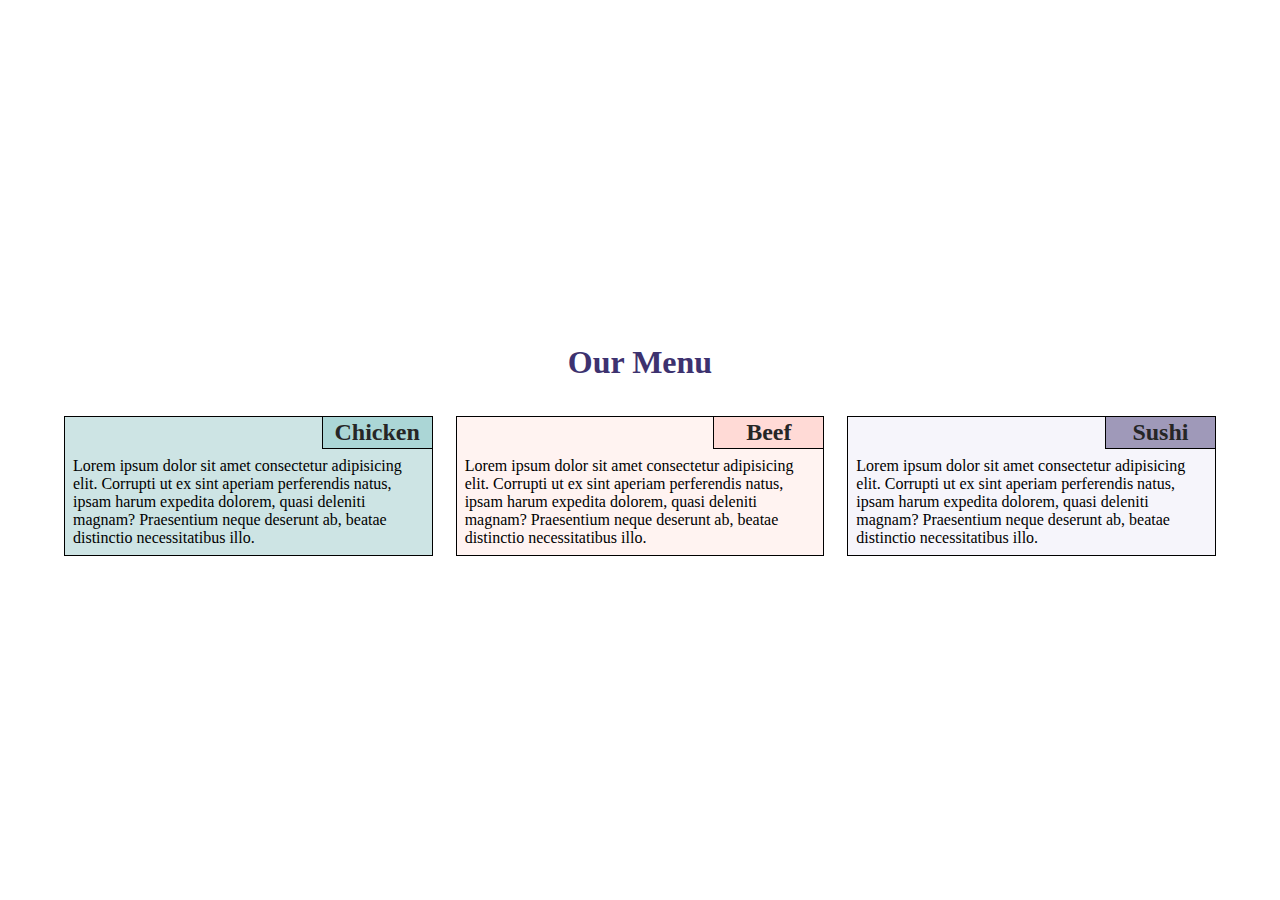
<file: mod2/index.html>
<!DOCTYPE html>
<html lang="en">

<head>
    <meta charset="UTF-8">
    <meta http-equiv="X-UA-Compatible" content="IE=edge">
    <meta name="viewport" content="width=device-width, initial-scale=1.0">
    <title>Module2 Assignment</title>
    <link rel="stylesheet" type="text/css" href="css/style.css">
</head>

<body>
    <div class="container">
        <h1>Our Menu</h1>
        <div class="menu">
            <div class="menu-item">
                <h2>Chicken</h2>
                <p>Lorem ipsum dolor sit amet consectetur adipisicing elit. Corrupti ut ex sint aperiam perferendis natus, ipsam harum expedita dolorem, quasi deleniti magnam? Praesentium neque deserunt ab, beatae distinctio necessitatibus illo.</p>
            </div>
            <div class="menu-item">
                <h2>Beef</h2>
                <p>Lorem ipsum dolor sit amet consectetur adipisicing elit. Corrupti ut ex sint aperiam perferendis natus, ipsam harum expedita dolorem, quasi deleniti magnam? Praesentium neque deserunt ab, beatae distinctio necessitatibus illo.</p>
            </div>
            <div class="menu-item">
                <h2>Sushi</h2>
                <p>Lorem ipsum dolor sit amet consectetur adipisicing elit. Corrupti ut ex sint aperiam perferendis natus, ipsam harum expedita dolorem, quasi deleniti magnam? Praesentium neque deserunt ab, beatae distinctio necessitatibus illo.</p>
            </div>
        </div>
    </div>
</body>

</html>
</file>
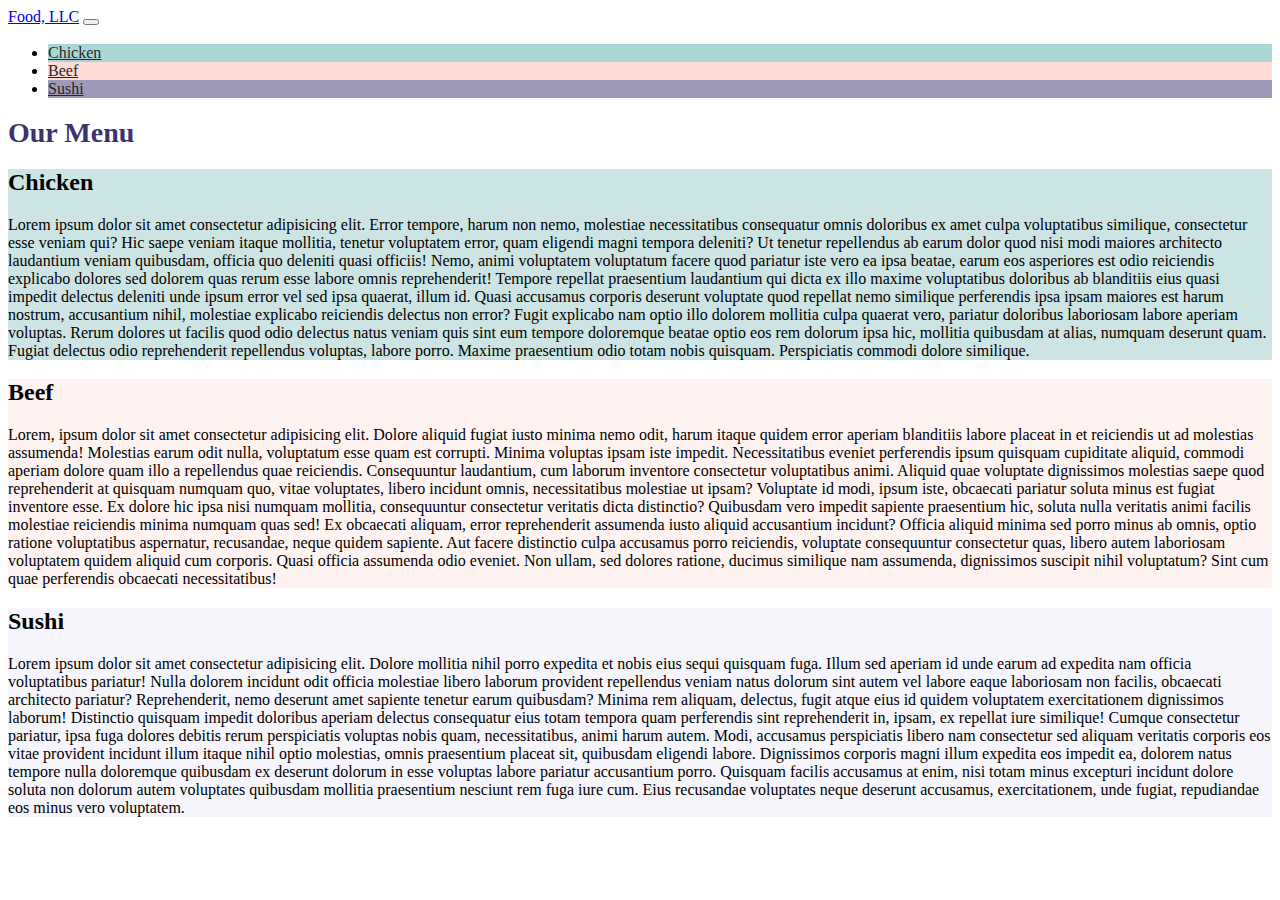
<file: mod3/index.html>
<!DOCTYPE html>
<html lang="en">

<head>
  <meta charset="UTF-8">
  <meta http-equiv="X-UA-Compatible" content="IE=edge">
  <meta name="viewport" content="width=device-width, initial-scale=1.0">
  <title>Module3 Assignment</title>
  <link href="https://cdn.jsdelivr.net/npm/bootstrap@5.0.1/dist/css/bootstrap.min.css" rel="stylesheet"
    integrity="sha384-+0n0xVW2eSR5OomGNYDnhzAbDsOXxcvSN1TPprVMTNDbiYZCxYbOOl7+AMvyTG2x" crossorigin="anonymous">
  <link rel="stylesheet" type="text/css" href="css/style.css">
</head>

<body>
  <header>
    <nav class="navbar navbar-expand-sm navbar-light bg-light">
      <div class="container-fluid">
        <a class="navbar-brand fw-bold" href="index.html">Food, LLC</a>
        <button class="navbar-toggler" type="button" data-bs-toggle="collapse" data-bs-target="#navbarNav"
          aria-controls="navbarNav" aria-expanded="false" aria-label="Toggle navigation">
          <span class="navbar-toggler-icon"></span>
        </button>
        <div class="collapse navbar-collapse" id="navbarNav">
          <ul class="navbar-nav text-center d-sm-none">
            <li class="nav-item">
              <a class="nav-link active" aria-current="page" href="#menuChicken">Chicken</a>
            </li>
            <li class="nav-item">
              <a class="nav-link" href="#menuBeef">Beef</a>
            </li>
            <li class="nav-item">
              <a class="nav-link" href="#menuSushi">Sushi</a>
            </li>
          </ul>
        </div>
      </div>
    </nav>
  </header>

  <div id="mainContent" class="container">
    <h1 class="text-center mt-3">Our Menu</h1>
    <div class="row menu">
      <div id="menuChicken" class="col-12 menu-item border border-dark mt-3">
        <h2 class="text-center mt-1">Chicken</h2>
        <p class="text-start">Lorem ipsum dolor sit amet consectetur adipisicing elit. Error tempore, harum non nemo,
          molestiae necessitatibus consequatur omnis doloribus ex amet culpa voluptatibus similique, consectetur esse
          veniam qui? Hic saepe veniam itaque mollitia, tenetur voluptatem error, quam eligendi magni tempora deleniti?
          Ut tenetur repellendus ab earum dolor quod nisi modi maiores architecto laudantium veniam quibusdam, officia
          quo deleniti quasi officiis! Nemo, animi voluptatem voluptatum facere quod pariatur iste vero ea ipsa beatae,
          earum eos asperiores est odio reiciendis explicabo dolores sed dolorem quas rerum esse labore omnis
          reprehenderit! Tempore repellat praesentium laudantium qui dicta ex illo maxime voluptatibus doloribus ab
          blanditiis eius quasi impedit delectus deleniti unde ipsum error vel sed ipsa quaerat, illum id. Quasi
          accusamus corporis deserunt voluptate quod repellat nemo similique perferendis ipsa ipsam maiores est harum
          nostrum, accusantium nihil, molestiae explicabo reiciendis delectus non error? Fugit explicabo nam optio illo
          dolorem mollitia culpa quaerat vero, pariatur doloribus laboriosam labore aperiam voluptas. Rerum dolores ut
          facilis quod odio delectus natus veniam quis sint eum tempore doloremque beatae optio eos rem dolorum ipsa
          hic, mollitia quibusdam at alias, numquam deserunt quam. Fugiat delectus odio reprehenderit repellendus
          voluptas, labore porro. Maxime praesentium odio totam nobis quisquam. Perspiciatis commodi dolore similique.
        </p>
      </div>
      <div id="menuBeef" class="col-12 menu-item border border-dark mt-3">
        <h2 class="text-center mt-1">Beef</h2>
        <p class="text-start">Lorem, ipsum dolor sit amet consectetur adipisicing elit. Dolore aliquid fugiat iusto
          minima nemo odit, harum itaque quidem error aperiam blanditiis labore placeat in et reiciendis ut ad molestias
          assumenda! Molestias earum odit nulla, voluptatum esse quam est corrupti. Minima voluptas ipsam iste impedit.
          Necessitatibus eveniet perferendis ipsum quisquam cupiditate aliquid, commodi aperiam dolore quam illo a
          repellendus quae reiciendis. Consequuntur laudantium, cum laborum inventore consectetur voluptatibus animi.
          Aliquid quae voluptate dignissimos molestias saepe quod reprehenderit at quisquam numquam quo, vitae
          voluptates, libero incidunt omnis, necessitatibus molestiae ut ipsam? Voluptate id modi, ipsum iste, obcaecati
          pariatur soluta minus est fugiat inventore esse. Ex dolore hic ipsa nisi numquam mollitia, consequuntur
          consectetur veritatis dicta distinctio? Quibusdam vero impedit sapiente praesentium hic, soluta nulla
          veritatis animi facilis molestiae reiciendis minima numquam quas sed! Ex obcaecati aliquam, error
          reprehenderit assumenda iusto aliquid accusantium incidunt? Officia aliquid minima sed porro minus ab omnis,
          optio ratione voluptatibus aspernatur, recusandae, neque quidem sapiente. Aut facere distinctio culpa
          accusamus porro reiciendis, voluptate consequuntur consectetur quas, libero autem laboriosam voluptatem quidem
          aliquid cum corporis. Quasi officia assumenda odio eveniet. Non ullam, sed dolores ratione, ducimus similique
          nam assumenda, dignissimos suscipit nihil voluptatum? Sint cum quae perferendis obcaecati necessitatibus!</p>
      </div>
      <div id="menuSushi" class="col-12 menu-item border border-dark mt-3 mb-3">
        <h2 class="text-center mt-1">Sushi</h2>
        <p class="text-start">Lorem ipsum dolor sit amet consectetur adipisicing elit. Dolore mollitia nihil porro
          expedita et nobis eius sequi quisquam fuga. Illum sed aperiam id unde earum ad expedita nam officia
          voluptatibus pariatur! Nulla dolorem incidunt odit officia molestiae libero laborum provident repellendus
          veniam natus dolorum sint autem vel labore eaque laboriosam non facilis, obcaecati architecto pariatur?
          Reprehenderit, nemo deserunt amet sapiente tenetur earum quibusdam? Minima rem aliquam, delectus, fugit atque
          eius id quidem voluptatem exercitationem dignissimos laborum! Distinctio quisquam impedit doloribus aperiam
          delectus consequatur eius totam tempora quam perferendis sint reprehenderit in, ipsam, ex repellat iure
          similique! Cumque consectetur pariatur, ipsa fuga dolores debitis rerum perspiciatis voluptas nobis quam,
          necessitatibus, animi harum autem. Modi, accusamus perspiciatis libero nam consectetur sed aliquam veritatis
          corporis eos vitae provident incidunt illum itaque nihil optio molestias, omnis praesentium placeat sit,
          quibusdam eligendi labore. Dignissimos corporis magni illum expedita eos impedit ea, dolorem natus tempore
          nulla doloremque quibusdam ex deserunt dolorum in esse voluptas labore pariatur accusantium porro. Quisquam
          facilis accusamus at enim, nisi totam minus excepturi incidunt dolore soluta non dolorum autem voluptates
          quibusdam mollitia praesentium nesciunt rem fuga iure cum. Eius recusandae voluptates neque deserunt
          accusamus, exercitationem, unde fugiat, repudiandae eos minus vero voluptatem.</p>
      </div>
    </div>
  </div>

  <script src="https://cdn.jsdelivr.net/npm/bootstrap@5.0.1/dist/js/bootstrap.bundle.min.js"
    integrity="sha384-gtEjrD/SeCtmISkJkNUaaKMoLD0//ElJ19smozuHV6z3Iehds+3Ulb9Bn9Plx0x4"
    crossorigin="anonymous"></script>
</body>

</html>
</file>
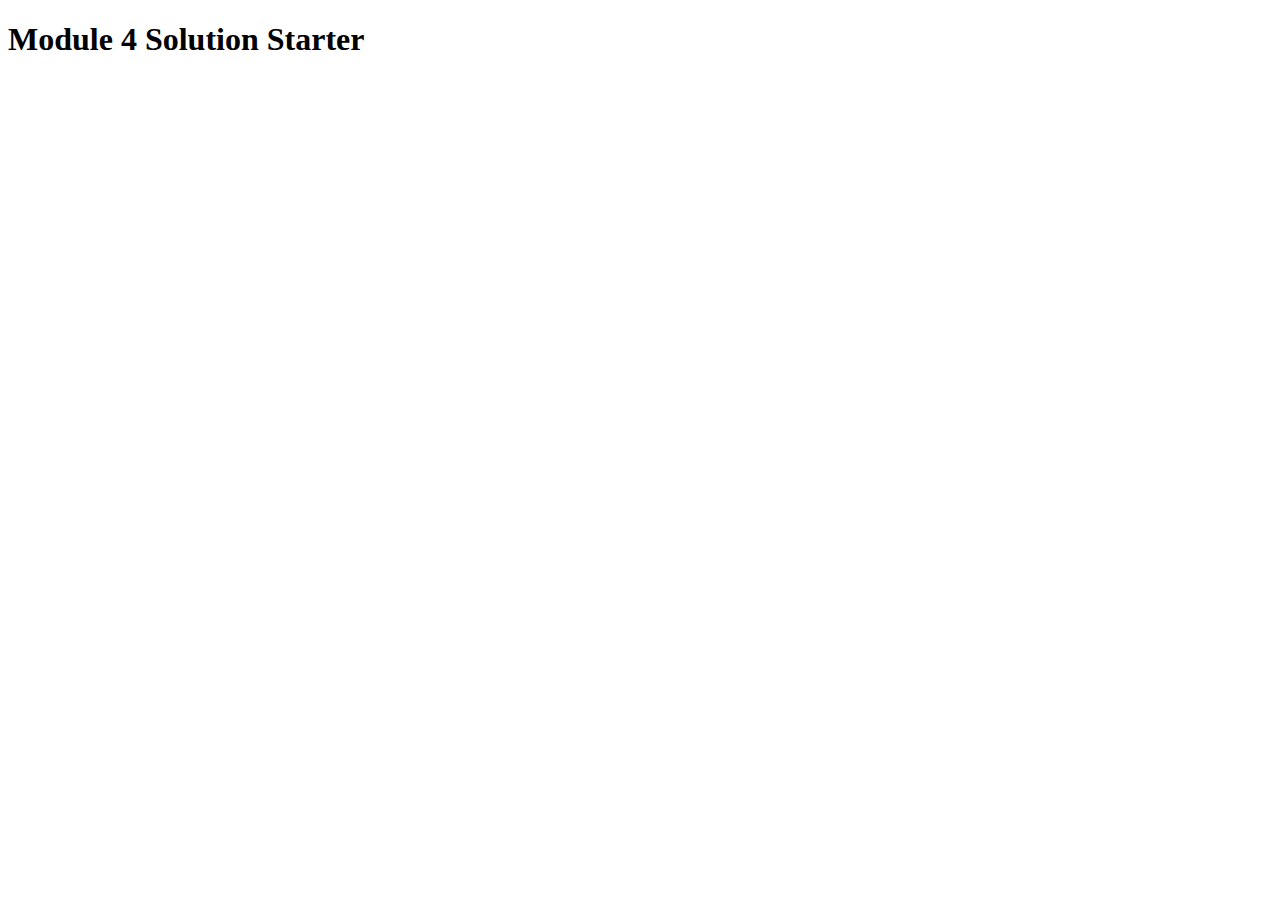
<file: mod4/index.html>
<!DOCTYPE html>
<html>
<head>
  <meta charset="utf-8">
  <title>Module 4 Solution Starter</title>
  <script>
    var names = []; // DO NOT REMOVE
  </script>
  <script src="SpeakHello.js"></script>
  <script src="SpeakGoodBye.js"></script>
  <script src="script.js"></script>
</head>
<body>
  <h1>Module 4 Solution Starter</h1>
</body>
</html>
</file>
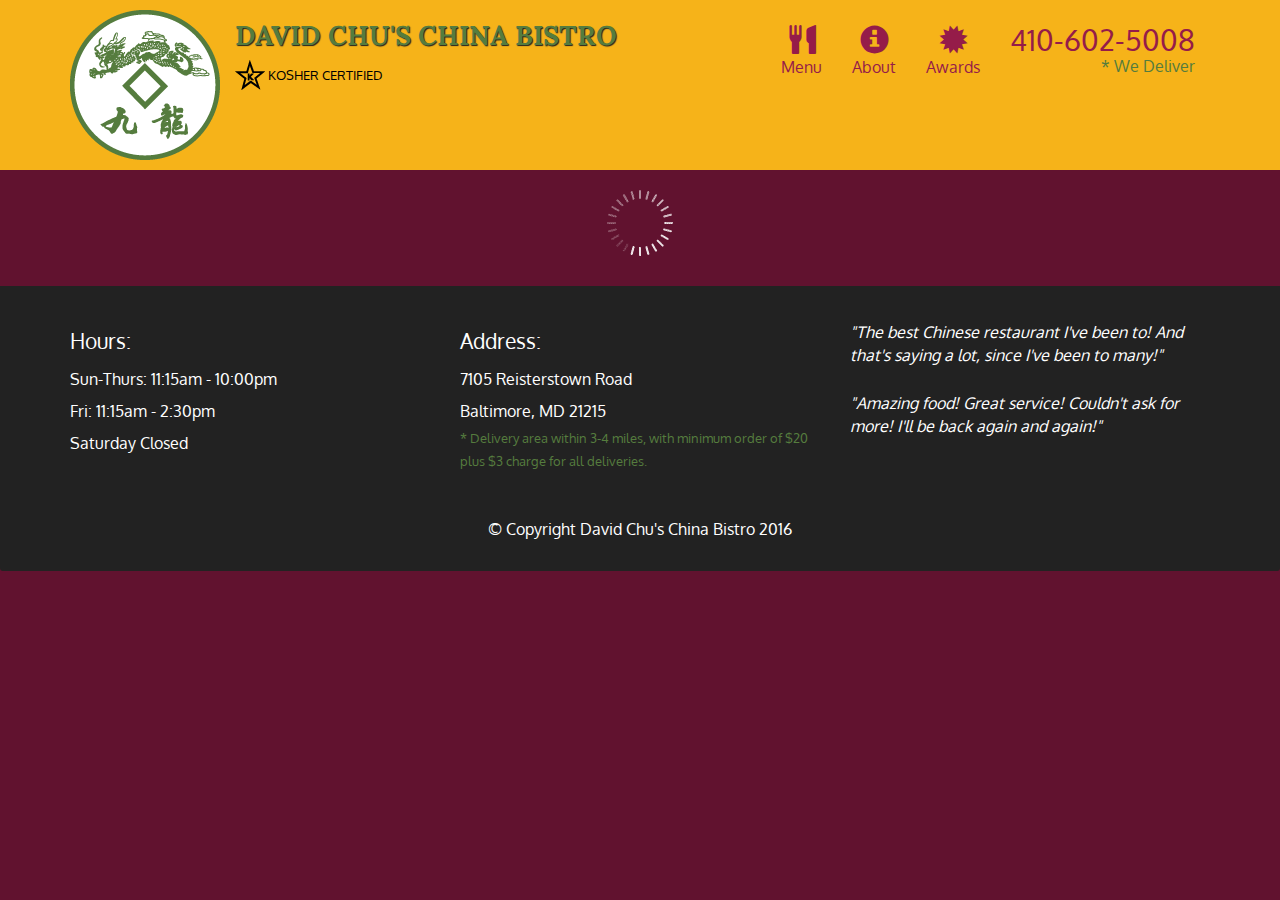
<file: mod5/index.html>
<!doctype html>
<html lang="en">
  <head>
    <meta charset="utf-8">
    <meta http-equiv="X-UA-Compatible" content="IE=edge">
    <meta name="viewport" content="width=device-width, initial-scale=1">
    <title>David Chu's China Bistro</title>
    <link rel="stylesheet" href="css/bootstrap.min.css">
    <link rel="stylesheet" href="css/styles.css">
    <link href='https://fonts.googleapis.com/css?family=Oxygen:400,300,700' rel='stylesheet' type='text/css'>
    <link href='https://fonts.googleapis.com/css?family=Lora' rel='stylesheet' type='text/css'>
  </head>
<body>
  <header>
    <nav id="header-nav" class="navbar navbar-default">
      <div class="container">
        <div class="navbar-header">
          <a href="index.html" class="pull-left visible-md visible-lg">
            <div id="logo-img" alt="Logo image"></div>
          </a>

          <div class="navbar-brand">
            <a href="index.html"><h1>David Chu's China Bistro</h1></a>
            <p>
              <img src="images/star-k-logo.png" alt="Kosher certification">
              <span>Kosher Certified</span>
            </p>
          </div>

          <button id="navbarToggle" type="button" class="navbar-toggle collapsed" data-toggle="collapse" data-target="#collapsable-nav" aria-expanded="false">
            <span class="sr-only">Toggle navigation</span>
            <span class="icon-bar"></span>
            <span class="icon-bar"></span>
            <span class="icon-bar"></span>
          </button>
        </div>
        
        <div id="collapsable-nav" class="collapse navbar-collapse">
           <ul id="nav-list" class="nav navbar-nav navbar-right">
            <li id="navHomeButton" class="visible-xs active">
              <a href="index.html">
                <span class="glyphicon glyphicon-home"></span> Home</a>
            </li>
            <li id="navMenuButton">
              <a href="#" onclick="$dc.loadMenuCategories();">
                <span class="glyphicon glyphicon-cutlery"></span><br class="hidden-xs"> Menu</a>
            </li>
            <li>
              <a href="#">
                <span class="glyphicon glyphicon-info-sign"></span><br class="hidden-xs"> About</a>
            </li>
            <li>
              <a href="#">
                <span class="glyphicon glyphicon-certificate"></span><br class="hidden-xs"> Awards</a>
            </li>
            <li id="phone" class="hidden-xs">
              <a href="tel:410-602-5008">
                <span>410-602-5008</span></a><div>* We Deliver</div>
            </li>
          </ul><!-- #nav-list -->
        </div><!-- .collapse .navbar-collapse -->
      </div><!-- .container -->
    </nav><!-- #header-nav -->
  </header>

  <div id="call-btn" class="visible-xs">
    <a class="btn" href="tel:410-602-5008">
    <span class="glyphicon glyphicon-earphone"></span>
    410-602-5008
    </a>
  </div>
  <div id="xs-deliver" class="text-center visible-xs">* We Deliver</div>

  <div id="main-content" class="container"></div>

  <footer class="panel-footer">
    <div class="container">
      <div class="row">
        <section id="hours" class="col-sm-4">
          <span>Hours:</span><br>
          Sun-Thurs: 11:15am - 10:00pm<br>
          Fri: 11:15am - 2:30pm<br>
          Saturday Closed
          <hr class="visible-xs">
        </section>
        <section id="address" class="col-sm-4">
          <span>Address:</span><br>
          7105 Reisterstown Road<br>
          Baltimore, MD 21215
          <p>* Delivery area within 3-4 miles, with minimum order of $20 plus $3 charge for all deliveries.</p>
          <hr class="visible-xs">
        </section>
        <section id="testimonials" class="col-sm-4">
          <p>"The best Chinese restaurant I've been to! And that's saying a lot, since I've been to many!"</p>
          <p>"Amazing food! Great service! Couldn't ask for more! I'll be back again and again!"</p>
        </section>
      </div>
      <div class="text-center">&copy; Copyright David Chu's China Bistro 2016</div>
    </div>
  </footer>

  <!-- jQuery (Bootstrap JS plugins depend on it) -->
  <script src="js/jquery-2.1.4.min.js"></script>
  <script src="js/bootstrap.min.js"></script>
  <script src="js/ajax-utils.js"></script>
  <script src="js/script.js"></script>
</body>
</html>
</file>
<file: mod2/css/style.css>
* {
    box-sizing: border-box;
    margin: 0px;
    padding: 0px;
    font-family: calibri;
}

.container {
    width: 100%;
    height: 100vh;
    display: flex;
    flex-direction: column;
    justify-content: center;
    align-items: center;
}

h1 {
    text-align: center;
    color: #3D326F;
}

.menu {
    width: 90%;
    margin-top: 20px;
}

.menu-item {
    min-height: 125px;
    float: left;
    margin-top: 15px;
    border: 1px solid black;
}

.menu-item:nth-child(1) {
    background-color: #CDE4E4;
    margin-right: 2%;
}

.menu-item:nth-child(2) {
    background-color: #FFF3F1;
    margin-right: 2%;
}

.menu-item:nth-child(3) {
    background-color: #F6F5FB;
}

.menu-item:nth-child(1) h2 {
    background-color: #abd6d6;
}

.menu-item:nth-child(2) h2 {
    background-color: #FFDAD6;
}

.menu-item:nth-child(3) h2 {
    background-color: #9F99B9;
}

h2 {
    width: 30%;
    float: right;
    border-bottom: 1px solid black;
    border-left: 1px solid black;
    padding: 2px;
    text-align: center;
    color: #262626;
}

p {
    clear: right;
    padding: 8px;
}


@media (min-width: 992px) {
    .menu-item {
        width: 32%;
    }
}

@media (min-width: 768px) and (max-width: 991px) {
    .menu-item {
        width: 49%;
    }
    
    .menu-item:nth-child(2) {
        margin-right: 0px;
    }

    .menu-item:nth-child(3) {
        width: 100%;
    }
}

@media (max-width: 767px) {
    .menu-item {
        width: 100%;
    }
}
</file>
<file: mod3/css/style.css>
.navbar-toggler {
    box-shadow: none !important;
}

#navbarNav {
    border-top: 2px solid transparent;
}

.nav-item:nth-child(1) {
    background-color: #abd6d6;
}

.nav-item:nth-child(2) {
    background-color: #FFDAD6;
}

.nav-item:nth-child(3) {
    background-color: #9F99B9;
}

.nav-link {
    color: #262626 !important;
}

h1 {
    font-size: 1.75rem;
    color: #3D326F;
}

.menu-item:nth-child(1) {
    background-color: #CDE4E4;
}

.menu-item:nth-child(2) {
    background-color: #FFF3F1;
}

.menu-item:nth-child(3) {
    background-color: #F6F5FB;
}

h2 {
    font-size: 1.5rem;
}


@media (max-width: 575.5px) {
    #mainContent {
        width: auto;
        margin-left: 12px;
        margin-right: 12px;
    }
}
</file>
<file: mod5/css/styles.css>
body {
  font-size: 16px;
  color: #fff;
  background-color: #61122f;
  font-family: 'Oxygen', sans-serif;
}

/** HEADER **/
#header-nav {
  background-color: #f6b319;
  border-radius: 0;
  border: 0;
}

#logo-img {
  background: url('../images/restaurant-logo_large.png') no-repeat;
  width: 150px;
  height: 150px;
  margin: 10px 15px 10px 0;
}

.navbar-brand {
  padding-top: 25px;
}
.navbar-brand h1 { /* Restaurant name */
  font-family: 'Lora', serif;
  color: #557c3e;
  font-size: 1.5em;
  text-transform: uppercase;
  font-weight: bold;
  text-shadow: 1px 1px 1px #222;
  margin-top: 0;
  margin-bottom: 0;
  line-height: .75;
}
.navbar-brand a:hover, .navbar-brand a:focus {
  text-decoration: none;
}
.navbar-brand p { /* Kosher cert */
  color: #000;
  text-transform: uppercase;
  font-size: .7em;
  margin-top: 15px;
}
.navbar-brand p span { /* Star-K */
  vertical-align: middle;
}

#nav-list {
  margin-top: 10px;
}
#nav-list a {
  color: #951C49;
  text-align: center;
}
#nav-list a:hover {
  background: #E7E7E7;
}
#nav-list a span {
  font-size: 1.8em;
}

#phone {
  margin-top: 5px;
}
#phone a { /* Phone number */
  text-align: right;
  padding-bottom: 0;
}
#phone div { /* We Deliver */
  color: #557c3e;
  text-align: right;
  padding-right: 15px;
}

.navbar-header button.navbar-toggle, .navbar-header .icon-bar {
  border: 1px solid #61122f;
}
.navbar-header button.navbar-toggle {
  clear: both;
  margin-top: -30px;
}
/* END HEADER */

/* FOOTER */
.panel-footer {
  margin-top: 30px;
  padding-top: 35px;
  padding-bottom: 30px;
  background-color: #222;
  border-top: 0;
}
.panel-footer div.row {
  margin-bottom: 35px;
}
#hours, #address {
  line-height: 2;
}
#hours > span, #address > span {
  font-size: 1.3em;
}
#address p {
  color: #557c3e;
  font-size: .8em;
  line-height: 1.8;
}
#testimonials {
  font-style: italic;
}
#testimonials p:nth-child(2) {
  margin-top: 25px;
}
/* END FOOTER */



/* HOME PAGE */
.container .jumbotron {
  box-shadow: 0 0 50px #3F0C1F;
  border: 2px solid #3F0C1F;
}

#menu-tile, #specials-tile, #map-tile {
  height: 250px;
  width: 100%;
  margin-bottom: 15px;
  position: relative;
  border: 2px solid #3F0C1F;
  overflow: hidden;
}
#menu-tile:hover, #specials-tile:hover, #map-tile:hover {
  box-shadow: 0 1px 5px 1px #cccccc;
}
#menu-tile {
  background: url('../images/menu-tile.jpg') no-repeat;
  background-position: center;
}
#specials-tile {
  background: url('../images/specials-tile.jpg') no-repeat;
  background-position: center;
}
#menu-tile span, #specials-tile span, #map-tile span {
  position: absolute;
  bottom: 0;
  right: 0;
  width: 100%;
  text-align: center;
  font-size: 1.6em;
  text-transform: uppercase;
  background-color: #000;
  color: #fff;
  opacity: .8;
}
/* END HOME PAGE */

/* MENU CATEGORIES PAGE */
.category-tile { 
  position: relative;
  border: 2px solid #3F0C1F;
  overflow: hidden;
  width: 200px;
  height: 200px;
  margin: 0 auto 15px;
}
.category-tile span {
  position: absolute;
  bottom: 0;
  right: 0;
  width: 100%;
  text-align: center;
  font-size: 1.2em;
  text-transform: uppercase;
  background-color: #000;
  color: #fff;
  opacity: .8;
}
.category-tile:hover {
  box-shadow: 0 1px 5px 1px #cccccc;
}

#menu-categories-title + div {
  margin-bottom: 50px;
}
/* END MENU CATEGORIES PAGE */

/* SINGLE CATEGORY PAGE */
.menu-item-tile {
  margin-bottom: 25px;
}
.menu-item-tile hr {
  width: 80%;
}
.menu-item-tile .menu-item-price {
  font-size: 1.1em;
  text-align: right;
  margin-top: -15px;
  margin-right: -15px;
}
.menu-item-tile .menu-item-price span {
  font-size: .6em;
}
.menu-item-photo {
  position: relative;
  border: 2px solid #3F0C1F; 
  overflow: hidden;
  padding: 0;
  margin-right: -15px;
  margin-left: auto;
  margin-bottom: 20px;
  max-width: 250px;
}
.menu-item-photo div {
  position: absolute;
  bottom: 0;
  right: 0;
  width: 80px;
  background-color: #557c3e;
  text-align: center;
}
.menu-item-description {
  padding-right: 30px;
}
h3.menu-item-title {
  margin: 0 0 10px;
}
.menu-item-details {
  font-size: .9em;
  font-style: italic;
}
/* END SINGLE CATEGORY PAGE */


/********** Large devices only **********/
@media (min-width: 1200px) {
  .container .jumbotron {
    background: url('../images/jumbotron_1200.jpg') no-repeat;
    height: 675px;
  }
}

/********** Medium devices only **********/
@media (min-width: 992px) and (max-width: 1199px) {
  /* Header */
  #logo-img {
    background: url('../images/restaurant-logo_medium.png') no-repeat;
    width: 100px;
    height: 100px;
    margin: 5px 5px 5px 0;
  }
  /* End Header */

  /* Home Page */
  .container .jumbotron {
    background: url('../images/jumbotron_992.jpg') no-repeat;
    height: 558px;
  }
  /* End Home Page */
}

/********** Small devices only **********/
@media (min-width: 768px) and (max-width: 991px) {
  /* Home Page */
  .container .jumbotron {
    background: url('../images/jumbotron_768.jpg') no-repeat;
    height: 432px;
  }
  /* End Home Page */
}

/********** Extra small devices only **********/
@media (max-width: 767px) {
  /* Header */
  .navbar-brand {
    padding-top: 10px;
    height: 80px;
  }
  .navbar-brand h1 { /* Restaurant name */
    padding-top: 10px;
    font-size: 5vw; /* 1vw = 1% of viewport width */
  }
  .navbar-brand p { /* Kosher cert */
    font-size: .6em;
    margin-top: 12px;
  }
  .navbar-brand p img { /* Star-K */
    height: 20px;
  }

  #collapsable-nav a { /* Collapsed nav menu text */
    font-size: 1.2em;
  }
  #collapsable-nav a span { /* Collapsed nav menu glyph */
    font-size: 1em;
    margin-right: 5px;
  }

  #call-btn > a {
    font-size: 1.5em;
    display: block;
    margin: 0 20px;
    padding: 10px;
    border: 2px solid #fff;
    background-color: #f6b319;
    color: #951c49;
  }
  #xs-deliver {
    margin-top: 5px;
    font-size: .7em;
    letter-spacing: .1em;
    text-transform: uppercase;
  }
  /* End Header */

  /* Footer */
  .panel-footer section {
    margin-bottom: 30px;
    text-align: center;
  }
  .panel-footer section:nth-child(3) {
    margin-bottom: 0; /* margin already exists on the whole row */
  }
  .panel-footer section hr {
    width: 50%;
  }
  /* End Footer */

  /* Home Page */
  .container .jumbotron {
    margin-top: 30px;
    padding: 0;
  }
  #menu-tile, #specials-tile {
    width: 360px;
    margin: 0 auto 15px;
  }

  .menu-item-photo {
    margin-right: auto;
  }
  .menu-item-tile .menu-item-price {
    text-align: center;
  }
  .menu-item-description {
    text-align: center;;
  }
}


/********** Super extra small devices Only :-) (e.g., iPhone 4) **********/
@media (max-width: 479px) {
  /* Header */
  .navbar-brand h1 { /* Restaurant name */
    padding-top: 5px;
    font-size: 6vw;
  }
  /* End Header */
  
  /* Home page */
  #menu-tile, #specials-tile {
    width: 280px;
    margin: 0 auto 15px;
  }

  .col-xxs-12 {
    position: relative;
    min-height: 1px;
    padding-right: 15px;
    padding-left: 15px;
    float: left;
    width: 100%;
  }
}
</file>
